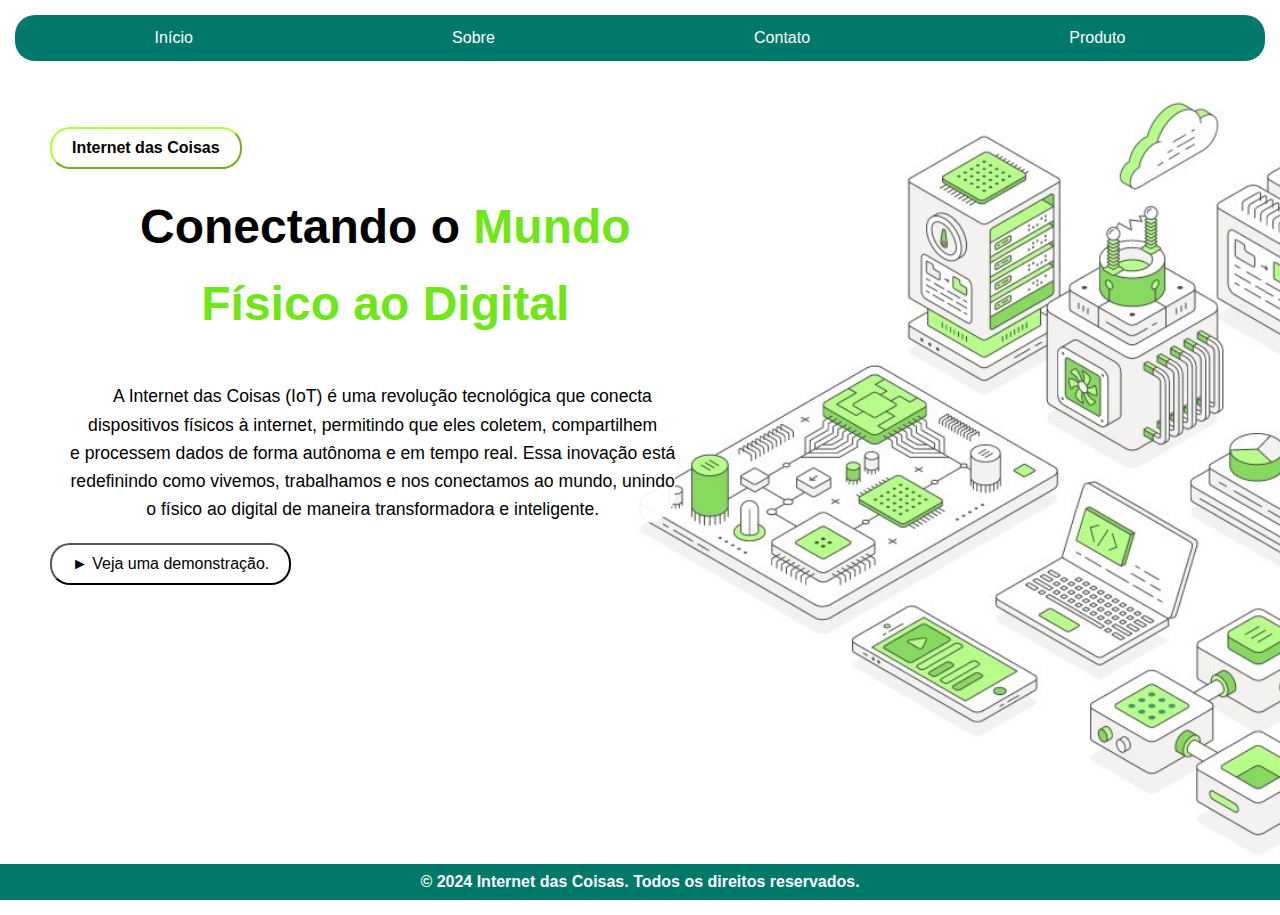
<file: index.html>
<!DOCTYPE html>
<html lang="pt-br">

<head>
    <meta charset="UTF-8">
    <meta name="viewport" content="width=device-width, initial-scale=1.0">
    <title>Energia Renovável</title>
    <script src="/js/javascript.js"></script>
    <link rel="stylesheet" href="./css/style.css">
</head>

<!-- Inicio do body com imagem de fundo. -->

<body style="background-image: url(img/background_home.jpg);">

    <!-- Cabeçalho com botões para trocar de página. -->
    <header>
        <nav>
            <ul>
                <li><a href="index.html">Início</a></li>
                <li><a href="sobre.html">Sobre</a></li>
                <li><a href="contato.html">Contato</a></li>
                <li><a href="produto.html">Produto</a></li>
            </ul>
        </nav>
    </header>

    <br><br>

    <!-- Um título com formato de botão. -->
    <div class="caixa-botao">
        <button class="botao-sem-click"><b>Internet das Coisas</b></button>
    </div>

    <!-- Título como introdução. -->
    <section id="intro">
        <h1>Conectando o <span style="color: #6ee618;">Mundo<br> Físico ao Digital</span></h1>
    </section>

    <!-- Texto da introdução. -->
    <section id="intro">
        <p>&nbsp;&nbsp;&nbsp;&nbsp;A Internet das Coisas (IoT) é uma revolução tecnológica que conecta<br>
            dispositivos físicos à internet, permitindo que eles coletem, compartilhem<br>
            e processem dados de forma autônoma e em tempo real. Essa inovação está<br>
            redefinindo como vivemos, trabalhamos e nos conectamos ao mundo, unindo<br>
            o físico ao digital de maneira transformadora e inteligente.</p>
    </section>

    <!-- Botões logo abaixo da introdução. -->
    <div class="caixa-botao">
        <button class="botao-verde" id="voltar-play"
            onclick="ocultarVideo(); aparecerBotaoplay(); esconderBotaovoltarplay()" style="display: none;">Fechar
            Vídeo</button>
        <button class="botao-play" id="play" onclick="mostrarVideo();esconderBotaoplay(); aparecerBotaovoltar()">&#9658
            Veja uma demonstração.</button>
        <div id="meu-video" style="display: none;">  <!-- Div para carregar vídeo usando iframe. -->
            <iframe width="620" height="440" src="https://www.youtube.com/embed/Ikvs6B2591M?si=vOtSw7bneXsPU3NO"
                title="YouTube video player" frameborder="0"
                allow="accelerometer; autoplay; clipboard-write; encrypted-media; gyroscope; picture-in-picture; web-share"
                referrerpolicy="strict-origin-when-cross-origin" allowfullscreen></iframe>
        </div>
    </div>

    <br><br><br><br>
    
    <!-- Rodapé. -->
    <footer>
        <strong>&copy; 2024 Internet das Coisas. Todos os direitos reservados.</strong>
    </footer>
</body>

</html>
</file>
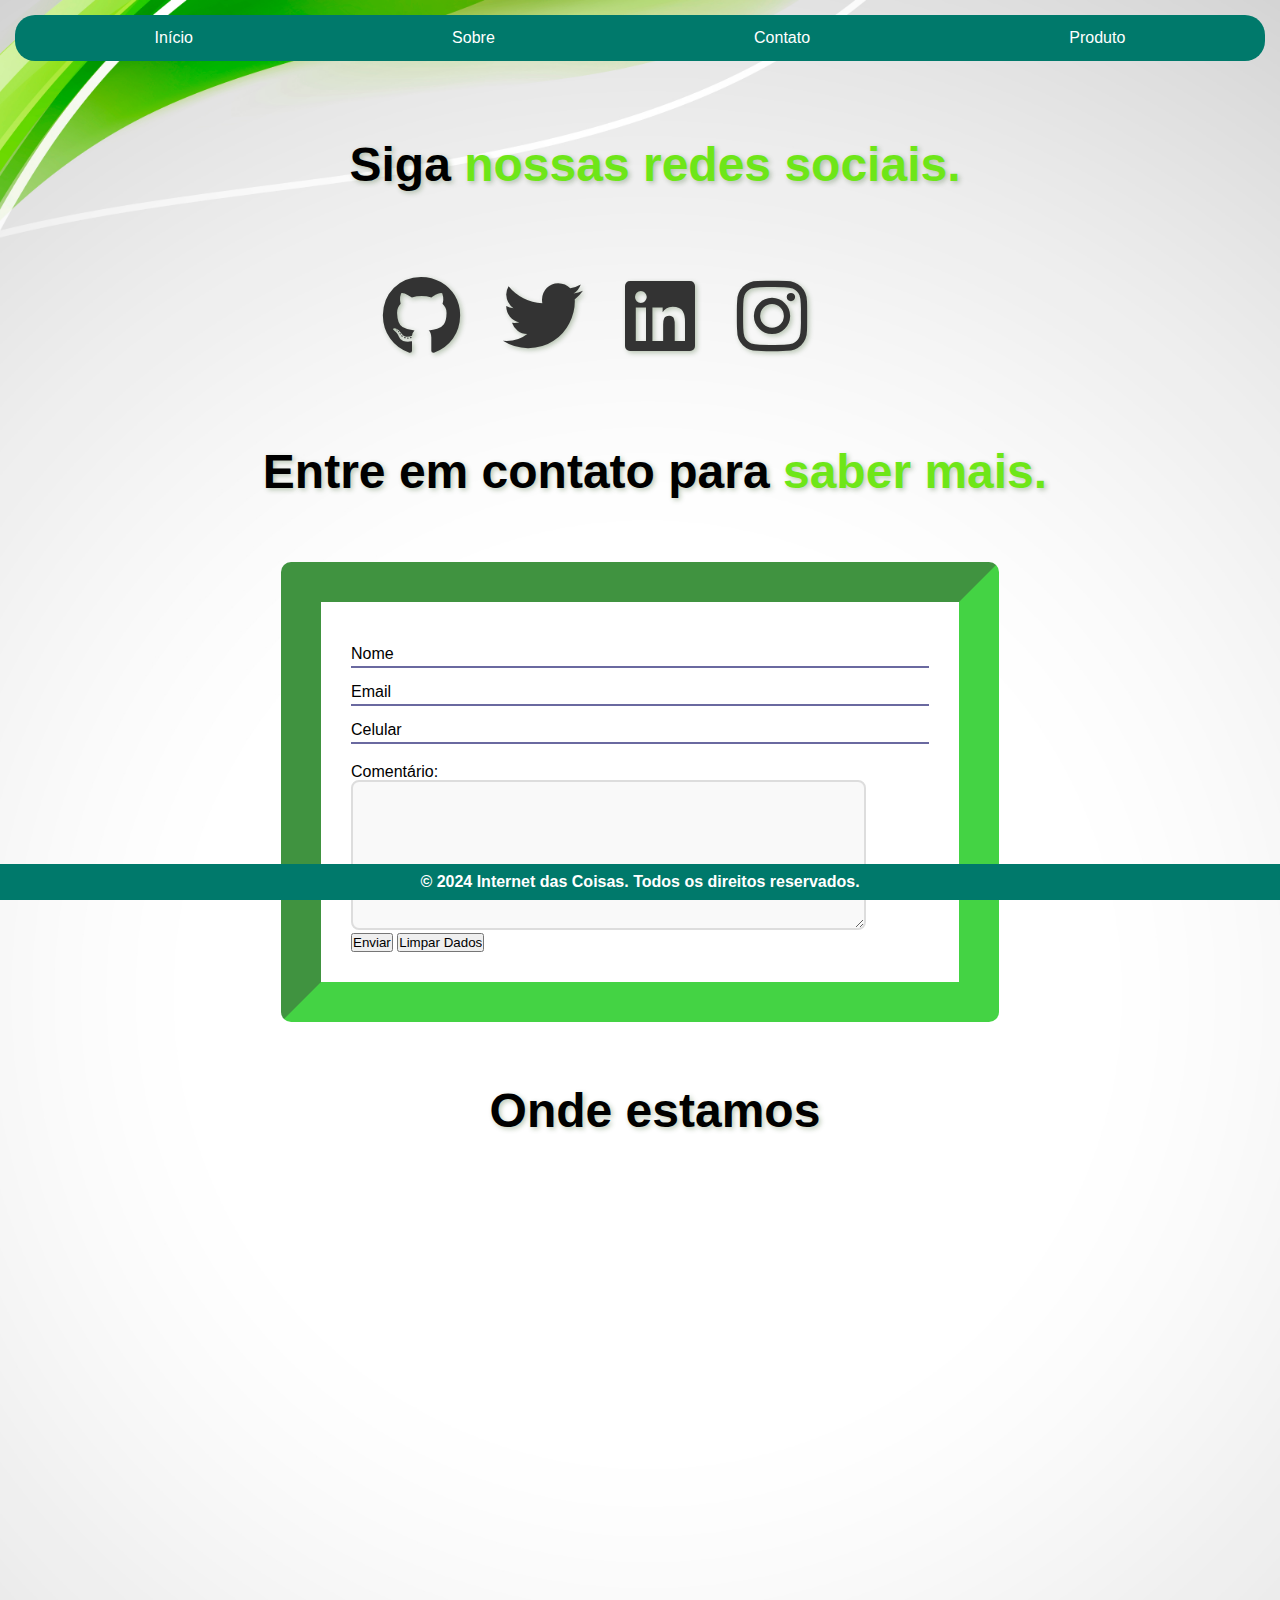
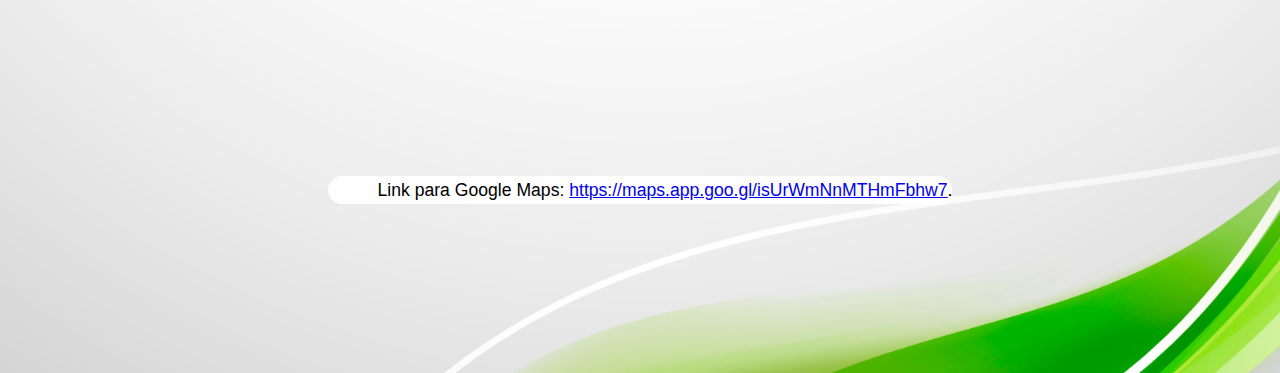
<file: contato.html>
<!DOCTYPE html>
<html lang="pt-br">
<head>
    <meta charset="UTF-8">
    <meta name="viewport" content="width=device-width, initial-scale=1.0">
    <title>Contato - Energia Renovável</title>
    <link rel="stylesheet" href="./css/style.css">
    <script src="/js/javascript.js"></script>
    <link rel="stylesheet" href="https://cdnjs.cloudflare.com/ajax/libs/font-awesome/6.5.1/css/all.min.css">
</head>

<!-- Inicio do body com imagem de fundo. -->
<body style="background-image: url(img/backgroundcontato.jpg);">

    <!-- Cabeçalho com botões para trocar de página. -->
    <header>
        <nav>
            <ul>
                <li><a href="index.html">Início</a></li>
                <li><a href="sobre.html">Sobre</a></li>
                <li><a href="contato.html">Contato</a></li>
                <li><a href="produto.html">Produto</a></li>
            </ul>
        </nav>
    </header>
    <br><br>
    <div class="titulo-contato">
        <h1>Siga<span style="color: #6ee618;"> nossas redes sociais.</span></h1>
    </div>

    <br><br>

    <!-- Div com icones. -->
    <div class="titulo-contato">

        <a class="icons" target="_blank" href="#">
            <i class="fab fa-github"></i>
        </a>

        <a class="icons" target="_blank" href="#">
            <i class="fab fa-twitter"></i>
        </a>

        <a class="icons" target="_blank" href="#">
            <i class="fab fa-linkedin"></i>
        </a>

        <a class="icons" target="_blank" href="#">
            <i class="fab fa-instagram"></i>
        </a>

    </div>

    <br><br>

    <div class="titulo-contato">
        <h1>Entre em contato para<span style="color: #6ee618;"> saber mais.</span></h1>
    </div>

    <br><br>

    <!-- Formulário. -->
    <div class="form-container">
            <form action="#" method="POST">
                <fieldset>
                    <div class="caixa-cadastro">
                        <!-- Nome -->
                        <div class="label-float">
                            <input type="text"
                                required size="60"
                                pattern="[aA-zZ ]{4,50}"
                                placeholder=" "/>
                                <label>Nome</label>
                                </div>

                        <!-- Email -->
                        <div class="label-float">
                            <input type="email"
                                id="email"
                                required size="60"
                                required
                                placeholder="Ex: teste@gmail.com..."/>
                                <label>Email </label>
                        </div>

                        <!-- Celular -->
                        <div class="label-float">
                            <input type="text"
                                pattern="[0-9]{1,50}"
                                required size="60"
                                placeholder="Ex: (99)9999-9999..."
                                required/>
                            <label>Celular</label>
                        </div>
                        <br>

                        <!-- Mensagem -->
                        <label>Comentário:</label><br><textarea class="msg" cols="78" rows="8"></textarea><br>
                    
                        <!-- Botões -->
                        <button type="submit">Enviar</button>
                        <input type="reset" value="Limpar Dados"/>
                </fieldset>
            </form>
        </section>
    </div>

    <br><br>

    <!-- Mapa -->
        <div class="mapa">
            <div class="titulo-contato">
                <h1>Onde estamos</h1>
            </div>
            <br>
            <iframe src="https://www.google.com/maps/embed?pb=!1m18!1m12!1m3!1d38185.419805616286!2d114.23895849321465!3d-1.2284490901642335!2m3!1f0!2f0!3f0!3m2!1i1024!2i768!4f13.1!3m3!1m2!1s0x2dfbfa180cfb81bf%3A0xe15182fe0fc7bdef!2sBajoog%2C%20Dandang%2C%20Pasak%20Talawang%2C%20Kapuas%20Regency%2C%20Kalimantan%20Central%2C%20Indon%C3%A9sia!5e1!3m2!1spt-BR!2sbr!4v1731543349268!5m2!1spt-BR!2sbr" width="800" height="600" style="border:0;" allowfullscreen="" loading="lazy" referrerpolicy="no-referrer-when-downgrade"></iframe>
            <p>
                Link para Google Maps:
                <a href="https://maps.app.goo.gl/isUrWmNnMTHmFbhw7">https://maps.app.goo.gl/isUrWmNnMTHmFbhw7</a>.
              </p>
        </div>
    <footer>
        <strong>&copy; 2024 Internet das Coisas. Todos os direitos reservados.</strong>
    </footer>
</body>
</html>
</file>
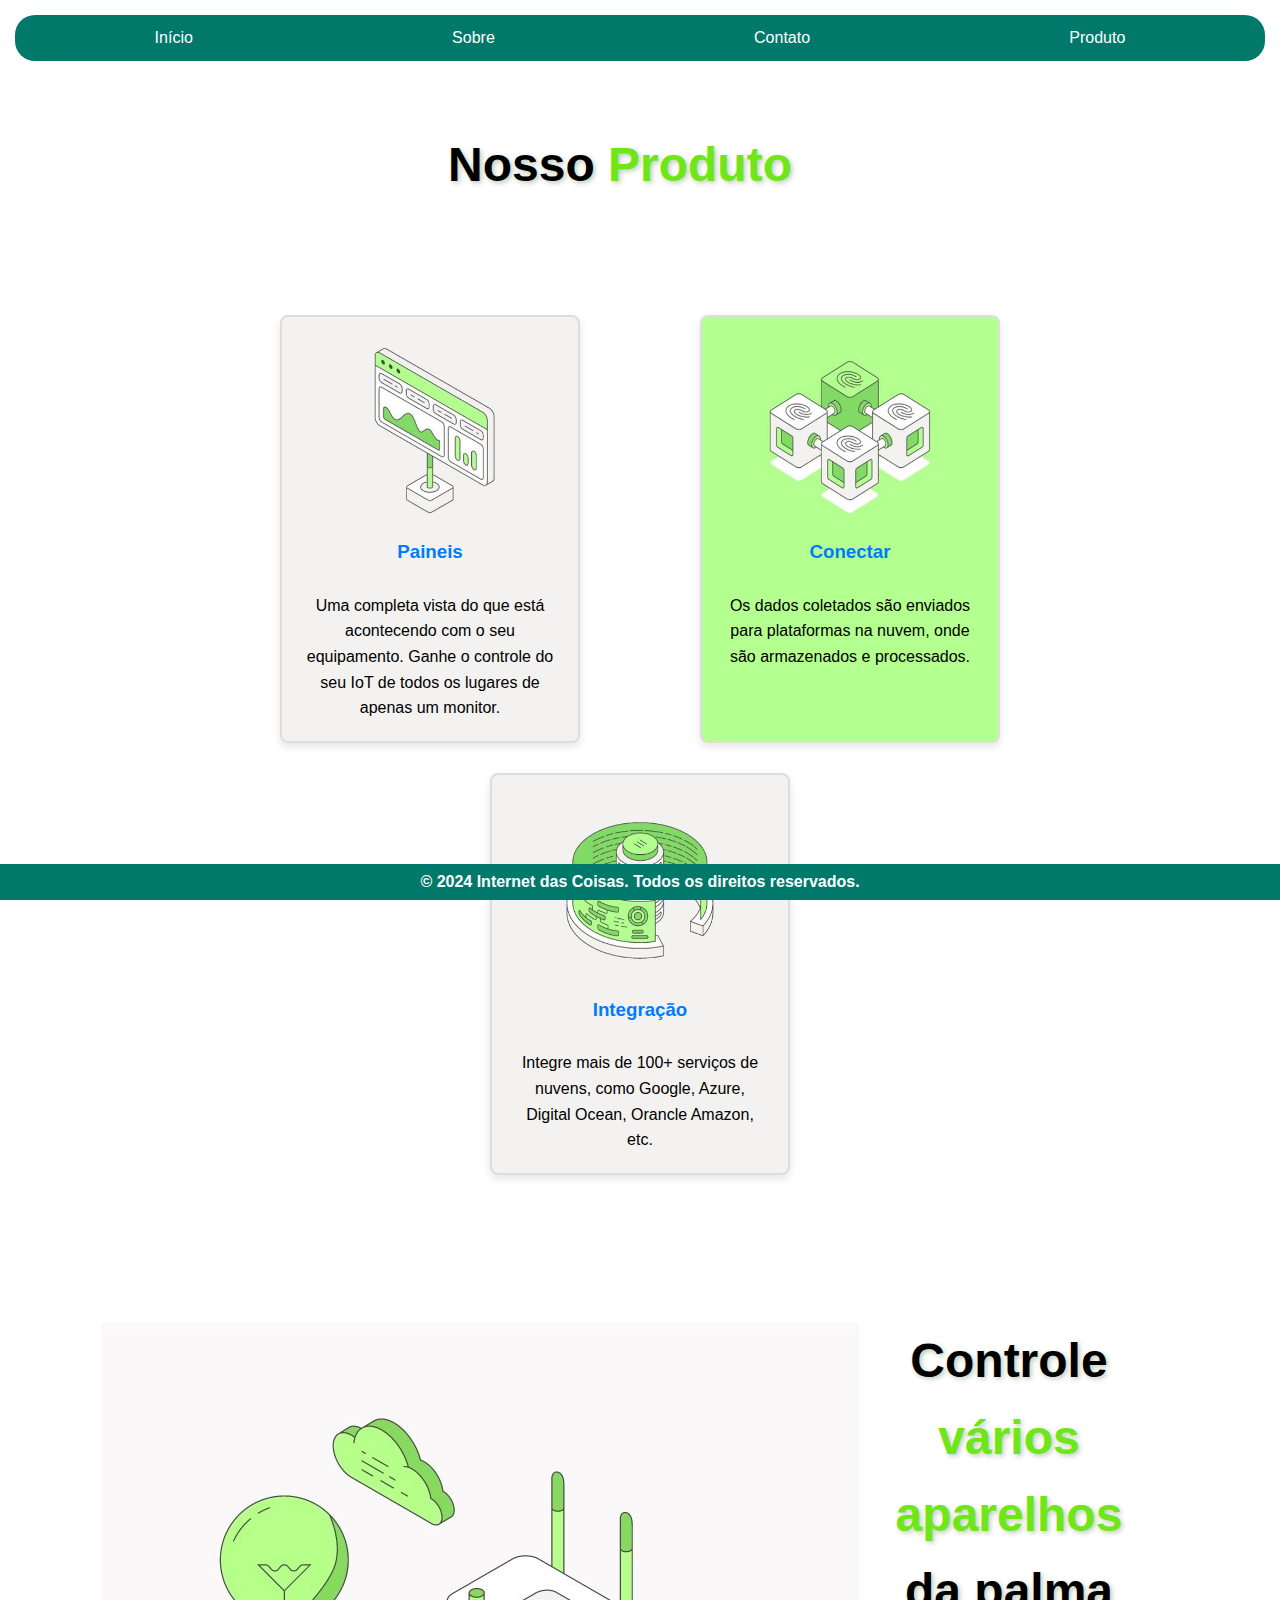
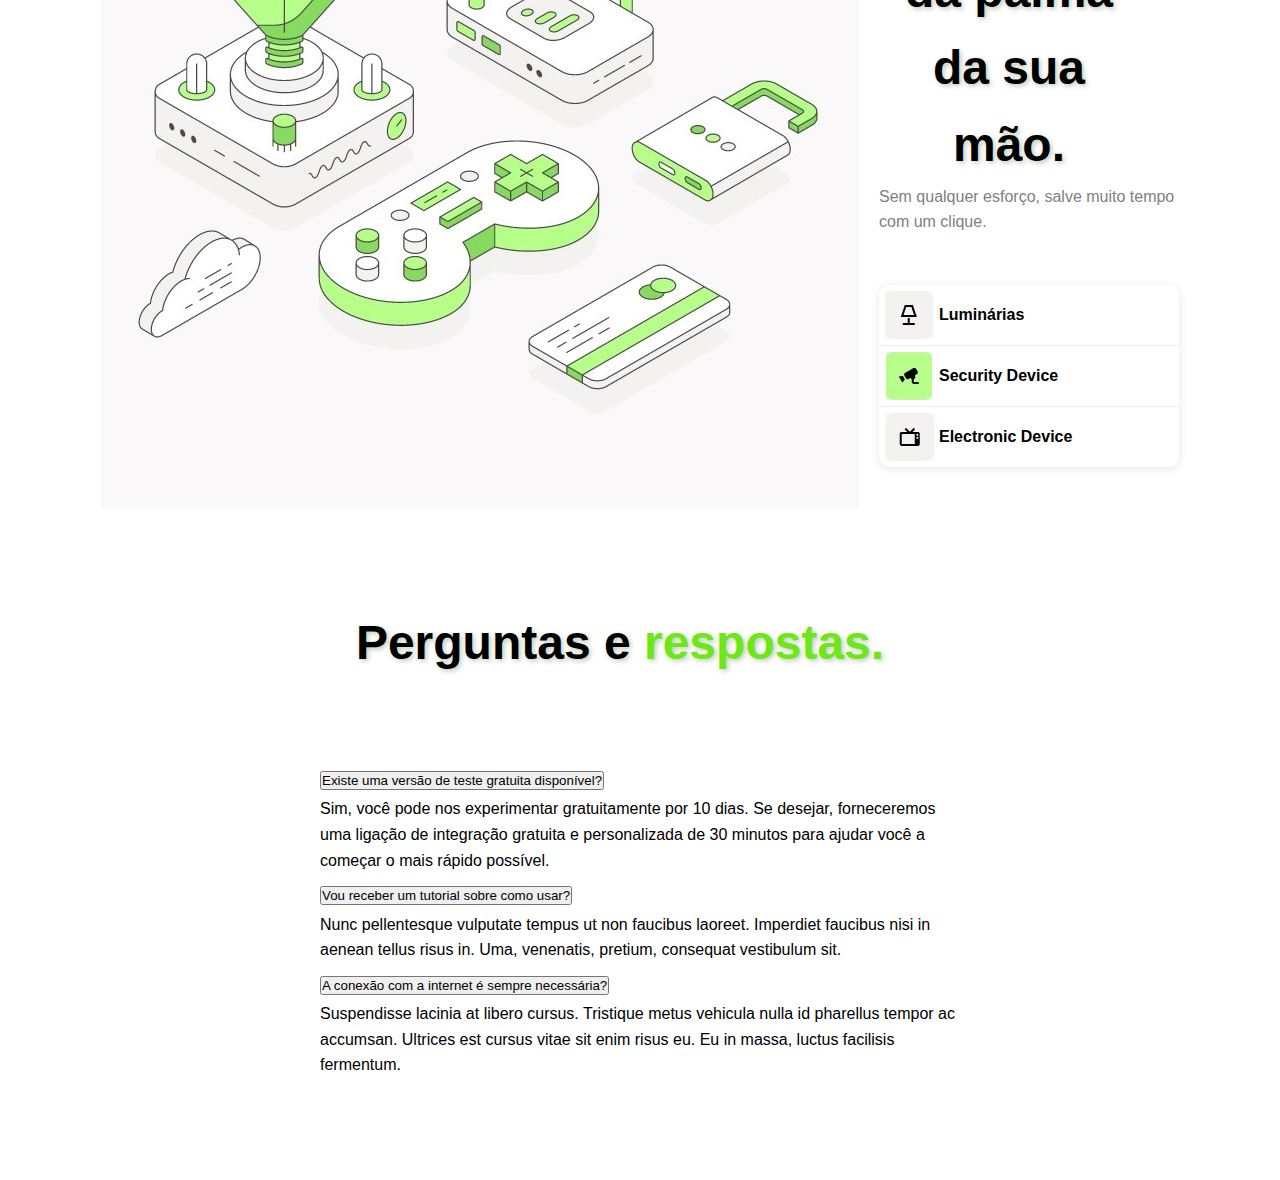
<file: produto.html>
<!DOCTYPE html>
<html lang="pt-br">

<head>
    <meta charset="UTF-8">
    <meta name="viewport" content="width=device-width, initial-scale=1.0">
    <title>Produto - Energia Renovável</title>
    <link rel="stylesheet" href="./css/style.css">
    <link rel="stylesheet" href="https://cdnjs.cloudflare.com/ajax/libs/font-awesome/6.5.1/css/all.min.css">
    <script src="/js/javascript.js"></script>
    <link href="https://cdn.jsdelivr.net/npm/bootstrap@5.2.3/dist/css/bootstrap.min.css" rel="stylesheet" integrity="sha384-rbsA2VBKQhggwzxH7pPCaAqO46MgnOM80zW1RWuH61DGLwZJEdK2Kadq2F9CUG65" crossorigin="anonymous">
</head>

<body>
  <script src="https://cdn.jsdelivr.net/npm/bootstrap@5.2.3/dist/js/bootstrap.bundle.min.js" integrity="sha384-kenU1KFdBIe4zVF0s0G1M5b4hcpxyD9F7jL+jjXkk+Q2h455rYXK/7HAuoJl+0I4" crossorigin="anonymous"></script>

    <!-- Cabeçalho com botões para trocar de página. -->
    <header>
        <nav>
            <ul>
                <li><a href="index.html">Início</a></li>
                <li><a href="sobre.html">Sobre</a></li>
                <li><a href="contato.html">Contato</a></li>
                <li><a href="produto.html">Produto</a></li>
            </ul>
        </nav>
    </header>

    <br><br>

    <div class="titulo-sobre">Nosso <span style="color: #6ee618;">Produto</span></div>

    <br><br><br>

    <!-- Caixas com conteúdos -->
    <div class="conteudos">
        <div class="conteudo-caixas" style="background-color: #f3f2f0">
            <img src="./img/dashboard.JPG" alt="dashboard" style="width: 200px; height: 200px;">
            <h3>Paineis</h3>
            <br>
            <div>Uma completa vista do que está acontecendo com o seu equipamento. Ganhe o controle do seu IoT de todos
                os lugares de apenas um monitor.</div>
        </div>

        <div class="conteudo-caixas" style="background-color: #b3ff90">
            <img src="./img/connect.JPG" alt="connect" style="width: 200px; height: 200px;">
            <h3>Conectar</h3>
            <br>
            <div>Os dados coletados são enviados para plataformas na nuvem, onde são armazenados e processados.</div>
        </div>

        <div class="conteudo-caixas" style="background-color: #f3f2f0">
            <img src="./img/integration.JPG" alt="integration" style="width: 200px; height: 200px;">
            <h3>Integração</h3>
            <br>
            <div>Integre mais de 100+ serviços de nuvens, como Google, Azure, Digital Ocean, Orancle Amazon, etc.</div>
        </div>
    </div>

    <br><br><br><br>

    <!-- Imagens e icones com títulos. -->
    <div class="table-produto">
        <div class="coluna">
            <img class="imagem-produto" src="./img/foto_tabela.jpg">
        </div>
        <div class="coluna">
            <div class="titulo-sobre">Controle <span style="color: #6ee618;">vários aparelhos</span><br>
                da palma da sua mão.</div>
            <div class="texto-cinza">Sem qualquer esforço, salve muito tempo com um clique.</div>

            <div class="device-list">
                <div class="device-item">
                    <div class="icon"><img src="./img/abajur.jpg"></div>
                    <span class="device-text">Luminárias</span>
                </div>

                <div class="device-item selected">
                    <div class="icon"><img src="./img/camera.jpg"></div>
                    <span class="device-text">Security Device</span>
                </div>

                <div class="device-item">
                    <div class="icon"><img src="./img/tv.jpg"></div>
                    <span class="device-text">Electronic Device</span>
                </div>
            </div>
        </div>
    </div>

    <br><br><br>

    <!-- Faq feito com bootstrap. -->
    <div class="titulo-sobre">Perguntas e <span style="color: #6ee618;">respostas.</span><br></div>
    <br><br><br>
    <div class="accordion accordion-flush accordion-edit" id="accordionFlushExample">
      <div class="accordion-item">
        <h2 class="accordion-header" id="flush-headingOne">
          <button class="accordion-button collapsed" type="button" data-bs-toggle="collapse" data-bs-target="#flush-collapseOne" aria-expanded="false" aria-controls="flush-collapseOne">
            Existe uma versão de teste gratuita disponível?
          </button>
        </h2>
        <div id="flush-collapseOne" class="accordion-collapse collapse" aria-labelledby="flush-headingOne" data-bs-parent="#accordionFlushExample">
          <div class="accordion-body">Sim, você pode nos experimentar gratuitamente por 10 dias. Se desejar, forneceremos uma ligação de integração gratuita e personalizada de 30 minutos para ajudar você a começar o mais rápido possível.</div>
        </div>
      </div>
      <div class="accordion-item">
        <h2 class="accordion-header" id="flush-headingTwo">
          <button class="accordion-button collapsed" type="button" data-bs-toggle="collapse" data-bs-target="#flush-collapseTwo" aria-expanded="false" aria-controls="flush-collapseTwo">
            Vou receber um tutorial sobre como usar?
          </button>
        </h2>
        <div id="flush-collapseTwo" class="accordion-collapse collapse" aria-labelledby="flush-headingTwo" data-bs-parent="#accordionFlushExample">
          <div class="accordion-body">Nunc pellentesque vulputate tempus ut non faucibus laoreet. Imperdiet faucibus nisi in aenean tellus risus in. Uma, venenatis, pretium, consequat vestibulum sit.</div>
        </div>
      </div>
      <div class="accordion-item">
        <h2 class="accordion-header" id="flush-headingThree">
          <button class="accordion-button collapsed" type="button" data-bs-toggle="collapse" data-bs-target="#flush-collapseThree" aria-expanded="false" aria-controls="flush-collapseThree">
            A conexão com a internet é sempre necessária?
          </button>
        </h2>
        <div id="flush-collapseThree" class="accordion-collapse collapse" aria-labelledby="flush-headingThree" data-bs-parent="#accordionFlushExample">
          <div class="accordion-body">Suspendisse lacinia at libero cursus. Tristique metus vehicula nulla id pharellus tempor ac accumsan. Ultrices est cursus vitae sit enim risus eu. Eu in massa, luctus facilisis fermentum.</div>
        </div>
      </div>
    </div>

<br><br><br><br>

    <footer>
        <strong>&copy; 2024 Internet das Coisas. Todos os direitos reservados.</strong>
    </footer>
    
</body>

</html>
</file>
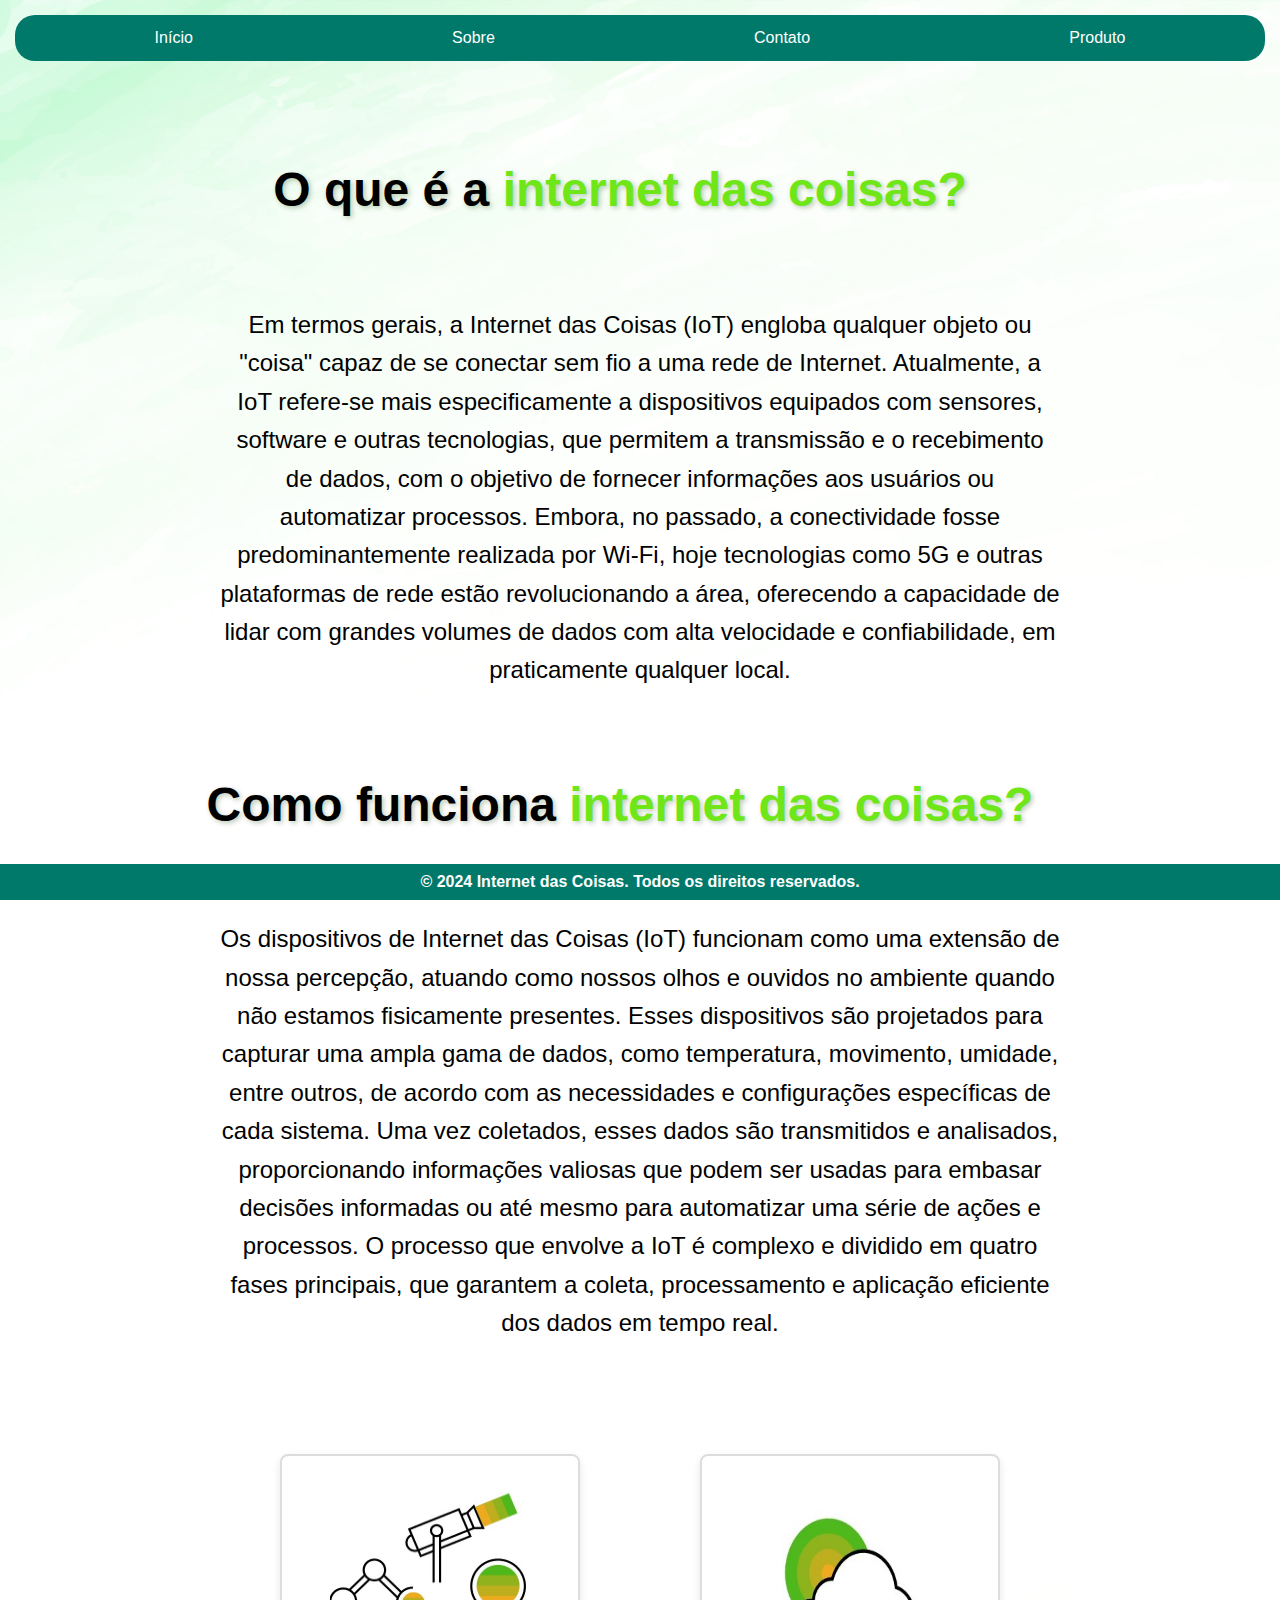
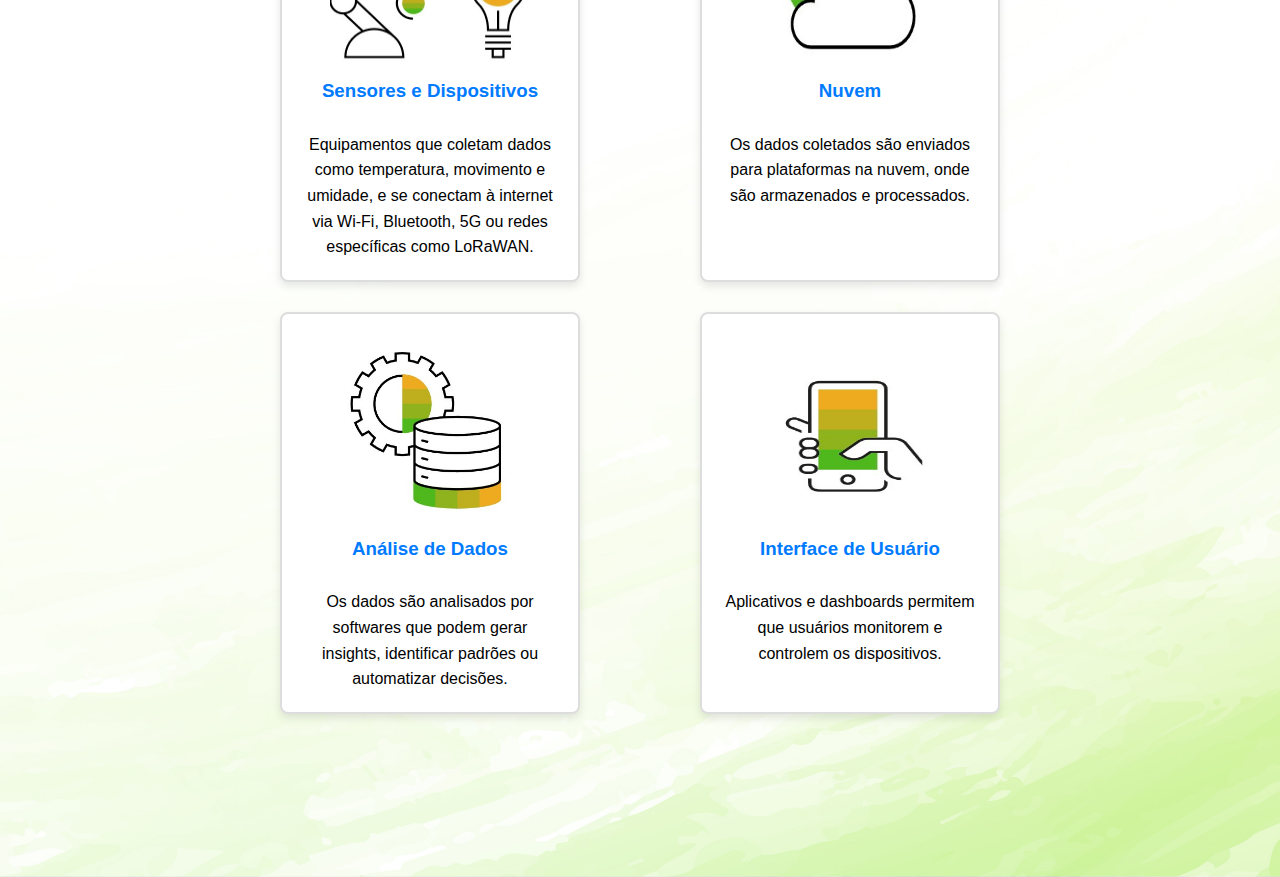
<file: sobre.html>
<!DOCTYPE html>
<html lang="pt-br">

<head>
    <meta charset="UTF-8">
    <meta name="viewport" content="width=device-width, initial-scale=1.0">
    <title>Sobre - Energia Renovável</title>
    <link rel="stylesheet" href="./css/style.css">
    <script src="/js/javascript.js"></script>
</head>

<!-- Inicio do body com imagem de fundo. -->

<body style="background-image: url(img/backgroundsobre.jpg);">

    <!-- Cabeçalho com botões para trocar de página. -->
    <header>
        <nav>
            <ul>
                <li><a href="index.html">Início</a></li>
                <li><a href="sobre.html">Sobre</a></li>
                <li><a href="contato.html">Contato</a></li>
                <li><a href="produto.html">Produto</a></li>
            </ul>
        </nav>
    </header>

    <br><br><br>

    <!-- Título da página sobre -->
    <div class="titulo-sobre">O que é a <span style="color: #6ee618;">internet das coisas?</span></div>

    <br><br><br>

    <div class="texto-sobre">Em termos gerais, a Internet das Coisas (IoT) engloba qualquer objeto
        ou "coisa" capaz de se conectar sem fio a uma rede de Internet. Atualmente, a IoT refere-se
        mais especificamente a dispositivos equipados com sensores, software e outras tecnologias,
        que permitem a transmissão e o recebimento de dados, com o objetivo de fornecer informações
        aos usuários ou automatizar processos. Embora, no passado, a conectividade fosse predominantemente
        realizada por Wi-Fi, hoje tecnologias como 5G e outras plataformas de rede estão revolucionando a
        área, oferecendo a capacidade de lidar com grandes volumes de dados com alta velocidade e
        confiabilidade, em praticamente qualquer local.
    </div>

    <br><br><br>

    <!-- Quatro caixas com conteúdo e foto.  -->

    <div class="titulo-sobre">Como funciona <span style="color: #6ee618;">internet das coisas?</span></div>

    <br><br><br>

    <div class="texto-sobre">Os dispositivos de Internet das Coisas (IoT) funcionam como uma extensão de nossa
        percepção,
        atuando como nossos olhos e ouvidos no ambiente quando não estamos fisicamente presentes. Esses dispositivos são
        projetados para capturar uma ampla gama de dados, como temperatura, movimento, umidade, entre outros, de acordo
        com as necessidades e configurações específicas de cada sistema. Uma vez coletados, esses dados são transmitidos
        e analisados, proporcionando informações valiosas que podem ser usadas para embasar decisões informadas ou até
        mesmo para automatizar uma série de ações e processos. O processo que envolve a IoT é complexo e dividido em
        quatro
        fases principais, que garantem a coleta, processamento e aplicação eficiente dos dados em tempo real.

    </div>

    <br><br><br>

    <!-- Caixas com informações sobre o IoT. -->
    <div class="conteudos">
        <div class="conteudo-caixas">
            <img src="./img/sensores.jpg" alt="sensores" style="width: 200px; height: 200px;">
            <h3>Sensores e Dispositivos</h3>
            <br>
            <div>Equipamentos que coletam dados como temperatura, movimento e umidade, e se conectam à internet via
                Wi-Fi, Bluetooth, 5G ou redes específicas como LoRaWAN.</div>
        </div>

        <div class="conteudo-caixas">
            <img src="./img/nuvem.jpg" alt="sensores" style="width: 200px; height: 200px;">
            <h3>Nuvem</h3>
            <br>
            <div>Os dados coletados são enviados para plataformas na nuvem, onde são armazenados e processados.</div>
        </div>

        <div class="conteudo-caixas">
            <img src="./img/servidores.jpg" alt="sensores" style="width: 200px; height: 200px;">
            <h3>Análise de Dados</h3>
            <br>
            <div>Os dados são analisados por softwares que podem gerar insights, identificar padrões ou automatizar
                decisões.</div>
        </div>

        <div class="conteudo-caixas">
            <img src="./img/usuario.jpg" alt="sensores" style="width: 200px; height: 200px;">
            <h3>Interface de Usuário</h3>
            <br>
            <div>Aplicativos e dashboards permitem que usuários monitorem e controlem os dispositivos.</div>
        </div>
    </div>

    <br><br><br><br><br>
    
    <!-- Rodapé. -->
    <footer>
        <strong>&copy; 2024 Internet das Coisas. Todos os direitos reservados.</strong>
    </footer>
</body>

</html>
</file>
<file: css/style.css>
* {
    margin: 0;
    /* Espaçamento da margem. */
    padding: 0;
    box-sizing: border-box;
    /* Para sumir o scroll */
}

body {
    font-family: Arial, sans-serif;    /* Fonte */
    line-height: 1.6;    /* Espaçamento entre as linhas */
    background-repeat: no-repeat;    /* Não repite a imagem */
    background-size: cover;    /* Se adapta a área. */
    background-position: center;    /* Centraliza o fundo */
    margin: 0;    /* Espaçamento da margem. */
    min-height: 100vh;    /* Garante que o corpo tenha pelo menos a altura da tela. */
}

@media only screen and (max-width: 480px) {
    body {
        background-size: cover;        /* Se adapta a área. */
        background-position: center;        /* Centraliza a imagem. */
        background-attachment: scroll;        /* Acompanha scroll pode ser mudado para fixed depois. */
    }
}


header {
    background-color: #00796b;    /* Cor de fundo do header. */
    padding: 10px;    /* Distância entre o texto e a borda do header. */
    border-radius: 20px;    /* Para arredondar os cantos do header. */
    margin: 15px;    /* Distância do header para não encostar em nada */
}

nav ul {
    list-style: none;
    display: flex;    /* Disposição do conteúdo dentro do header. */
    justify-content: space-around;
    margin-bottom: 0px;
}

nav ul li a {
    color: white;    /* Cor do texto dentro do header. */
    text-decoration: none;    /* Tira a decoração antes do texto no header. */
}

/* Estilos de caixas para conteúdos. */
section {
    display: flex;    /* Disposição dos elementos. */
    padding: 20px;    /* Espaço entre o texto e a borda. */
}

.caixa-botao {
    display: flex;    /* Disposição dos elementos. */
    gap: 30px;    /* Espaço entre os botões. */
    padding-left: 50px;    /* Espaço entre os botões e o fim da página a esquerda. */
    background-color: rgba(255, 255, 255, 0.904);    /* Cor de fundo. */
    width: 30%;    /* Largura. */
    white-space: nowrap;    /* Para o texto não quebrar. */
}

.conteudos {
    display: flex;    /* Disposição dos elementos. */
    flex-wrap: wrap;    /* Para os itens se quebrarem */
    justify-content: space-around;    /* Para distribuir o coteúdo de forma uniforme */
    margin: 20px;    /* Espaçamento da margem. */
    padding-left: 200px;    /* Espaço para não encostar no lado esquerdo da página */
    padding-right: 200px;    /* Espaço para não encostar no lado direito da página */
}

.form-container {
    display: flex;
    align-items: center;
    flex-direction: row;
    justify-content: center;
    margin: 0;

}

.table-produto {
    display: table;
    width: 75%;
    border-collapse: collapse;
    align-content: flex-start;
    background-color: rgba(255, 255, 255, 0.979);
    margin: auto;
}

/* Classe imagem do produto */

.imagem-produto {
    width: auto;
    height: auto;
}

@media only screen and (max-width: 1000px) {
    .imagem-produto {
        width: 0%;
    }
}

.coluna {
    display: table-cell;
    border: 0px solid #ccc;
    padding: 10px;
    text-align: left;
    width: auto;
    vertical-align: middle;
    font-family: Arial, sans-serif;
    font-size: 1em;
    background-color: white;
}

.device-list {
    width: 300px;
    margin: 50px auto;
    background-color: #fff;
    border-radius: 10px;
    box-shadow: 0px 2px 10px rgba(0, 0, 0, 0.1);
}

.device-item {
    display: flex;
    align-items: center;
    padding: 15px;
    border-bottom: 1px solid #eee;
}

.device-item:last-child {
    border-bottom: none;
}

.icon {
    width: 30px;
    height: 30px;
    background-color: #f0f0f0;
    color: #000;
    display: flex;
    align-items: center;
    justify-content: center;
    border-radius: 8px;
    margin-right: 15px;
}

.device-text {
    font-size: 1rem;
    font-weight: bold;
}

/* FIM */

/* Mudança no estilo ao reduzir o tamanho da página. */
@media only screen and (max-width: 830px) {
    .conteudos {
        padding-left: 0px;        /* Para tirar o espamento anterior */
        padding-right: 0px;
    }
}

.conteudo-caixas {
    display: flex;
    flex-direction: column;    /* Organiza os elementos em coluna */
    align-items: center;    /* Centraliza horizontalmente */
    text-align: center;    /* Garante que o texto fique centralizado */
    background-color: #fff;
    border: 2px solid #ddd;
    border-radius: 8px;
    width: 300px;
    padding: 20px;
    margin: 15px;    /* Espaçamento da margem. */
    box-shadow: 0 4px 8px rgba(0, 0, 0, 0.1);
    transition: transform 0.2s ease-in-out;
}

.conteudo-caixas h3 {
    color: #007BFF;
    margin-top: 0;    /* Espaçamento da margem. */
}

.conteudo-caixas p {
    color: #555;
}

.conteudo-caixas:hover {
    transform: translateY(-5px);
}

/* FIM */

/* Estilo dos botões. */
.botao-verde {
    background-color: rgb(13, 199, 13);    /* Cor de fundo verde. */
    color: white;    /* Cor do texto branca. */
    border: none;    /* Remove a borda padrão. */
    padding: 10px 20px;    /* Espaçamento interno (vertical e horizontal). */
    font-size: 16px;    /* Tamanho da fonte. */
    cursor: pointer;    /* Muda o cursor para indicar que é clicável. */
    border-radius: 25px;    /* Bordas arredondadas. */
    transition: background-color 0.3s;    /* Transição suave para a cor de fundo. */
}

.botao-play {
    background: none;    /* Sem fundo */
    border-radius: 20px;    /* Sem borda */
    color: black;    /* Cor do ícone */
    padding: 10px 20px;    /* Espaçamento interno (vertical e horizontal). */
    font-size: 16px;    /* Tamanho da fonte. */
    cursor: pointer;    /* Muda o cursor para indicar que é clicável */
    transition: transform 0.2s;    /* Transição suave para o efeito de clique */
}

.botao-play:hover {
    transform: scale(1.1);    /* Aumenta o tamanho ao passar o mouse */
}

.botao-verde:hover {
    background-color: darkgreen;    /* Cor de fundo ao passar o mouse */
}

.botao-sem-click {
    background: none;    /* Sem fundo */
    border-radius: 20px;    /* Sem borda */
    border-color: greenyellow;
    color: rgb(0, 0, 0);    /* Cor do ícone */
    padding: 10px 20px;    /* Espaçamento interno (vertical e horizontal). */
    font-size: 16px;    /* Tamanho da fonte. */
}

/* FIM */

/* Estilos de texto */
h1 {
    font-size: 3rem;    /* Tamanho da fonte */
    text-align: center;    /* Alinhar o texto ao centro */
    padding-left: 120px;    /* Espaço a esquerda do texto */
}

@media only screen and (max-width: 560px) {
    h1 {
        padding-left: 0px;
    }
}

.titulo-sobre {
    font-size: 3rem;    /* Tamanho da fonte */
    text-align: center;    /* Alinhar o texto ao centro */
    font-weight: bold;    /* Negrito */
    text-shadow: 2px 2px 5px rgba(30, 76, 15, 0.291);
    padding-right: 40px;
}

.titulo-contato {
    font-size: 3rem;    /* Tamanho da fonte */
    text-align: center;    /* Alinhar o texto ao centro */
    font-weight: bold;    /* Negrito */
    text-shadow: 2px 2px 5px rgba(30, 76, 15, 0.291);
    padding-right: 90px;
}

h2 {
    color: #004d40;    /* Cor do texto dentro das tags h1 e h2 */
}

p {
    text-align: center;    /* Alinhar o texto ao centro */
    font-size: 1.1em;    /* Tamanho da fonte */
    padding-left: 50px;    /* Espaço a esquerda do texto */
    background-color: rgba(255, 255, 255, 0.918);    /* Fundo para aparecer melhor o texto */
    border-radius: 30px;    /* Bordas redondas para o fundo */
}

@media only screen and (max-width: 560px) {
    p {
        padding-left: 0px;
    }
}

.texto-cinza {
    color: grey;
    margin: auto;
}

/* Estilo texto da página sobre */
.texto-sobre {
    padding-left: 220px;
    padding-right: 220px;
    text-align: center;
    font-size: 1.5rem;
}


/* FIM */

/* Estilo do footer */
footer {
    background-color: #00796b;    /* Cor de fundo do footer. */
    color: white;    /* Cor do texto dentro do footer */
    text-align: center;    /* Alinhamento do texto dentro do footer */
    padding: 5px;    /* Distância entre o texto e a borda do footer. */
    position: fixed;    /* Para travar a posição no fim da página */
    width: 100%;    /* Largura do footer (100% Página inteira) */
    bottom: 0;    /* Sem espaço entre footer e fim da página */
}

/* FIM */

/* Estilos para contato. */

.mapa {
    display: flex;
    align-items: center;
    flex-direction: column;
    height: 100vh;
    margin: 0;
}

/* Icones */
.icons {
    margin: 0 10px;
    font-size: 5rem;
    color: #333;
    text-decoration: none;
    transition: color 0.3s ease;
}

.icons:hover {
    color: greenyellow;
}

/* Div Cadastro */
.caixa-cadastro {
    display: table-cell;
    border: 0px solid #ccc;
    text-align: left;
    width: auto;
    line-height: 17px;
}

/* Efeito do campo de digitação do formulário */
.label-float {
    position: relative;
    display: flex;
    align-items: baseline;
    gap: 10px;
    margin-bottom: 2px;
    padding-top: 16px;
    font-family: Arial, sans-serif;
    font-size: 1em;
    border: 0px solid #ccc;
    background-color: white;
}

.label-float input {
    border: 0;
    border-bottom: 2px solid rgb(106, 105, 160);
    outline: none;
    min-width: 180px;
    font-size: 16px;
    transition: all .3s ease-out;
    -webkit-transition: all .3s ease-out;
    -moz-transition: all .3s ease-out;
    -webkit-appearance: none;
    border-radius: 0;
}

.label-float input:focus {
    border-bottom: 2px solid #3951b2;
}

.label-float input::placeholder {
    color: transparent;
}

.label-float::placeholder {
    margin-top: 20px;
}

.label-float label {
    pointer-events: none;
    position: absolute;
    top: 0;
    left: 0;
    margin-top: 13px;
    transition: all .3s ease-out;
    -webkit-transition: all .3s ease-out;
    -moz-transition: all .3s ease-out;
}

.label-float input:focus:required:invalid {
    border-bottom: 2px solid red;
}

.label-float2 input:focus:required:invalid {
    border-bottom: 2px solid red;
}

.label-float input:focus+label,
.label-float input:not(:placeholder-shown)+label {
    font-size: 13px;
    margin-top: 0;
    color: #3951b2;
}

fieldset {
    background-color: rgb(255, 255, 255);
    border: 40px inset rgba(13, 199, 13, 0.767);
    padding: 30px;
    position: relative;
    border-radius: 10px;
}

/* Área para o comentário */
textarea {
    width: 100%;
    max-width: 515px;
    height: 150px;
    padding: 12px;
    font-size: 16px;
    color: #333;
    background-color: #f9f9f9;
    border: 2px solid #ddd;
    border-radius: 8px;
    resize: vertical;
    transition: border-color 0.3s, box-shadow 0.3s;
    outline: none;
}

/* Efeito hover */
textarea:hover {
    border-color: #aaa;
}

/* Efeito focus */
textarea:focus {
    border-color: #007bff;
    box-shadow: 0 0 8px rgba(0, 123, 255, 0.2);
}

/* Placeholder estilizado */
textarea::placeholder {
    color: #999;
    font-style: italic;
}

/* FAQ */

.faq-container {
    max-width: 700px;
    margin: 50px auto;
    padding: 20px;
    background-color: #fff;
    border-radius: 10px;
    box-shadow: 0px 4px 20px rgba(0, 0, 0, 0.1);
}

.faq-title {
    text-align: center;
    font-size: 2rem;
    margin-bottom: 10px;
}

.faq-subtitle {
    text-align: center;
    font-size: 1rem;
    color: #777;
    margin-bottom: 30px;
}

.faq-item {
    border-bottom: 1px solid #ddd;
    padding: 20px 0;
}

.faq-item:last-child {
    border-bottom: none;
}

.faq-question {
    display: flex;
    justify-content: space-between;
    align-items: center;
    font-weight: bold;
    cursor: pointer;
    font-size: 1.1rem;
}

.faq-question i {
    transition: transform 0.3s;
}

.faq-answer {
    display: none;
    padding-top: 10px;
    font-size: 1rem;
    color: #555;
    line-height: 1.5;
}

/* Mostrar resposta quando a classe 'active' estiver presente */
.faq-item.active .faq-answer {
    display: block;
}

.faq-item.active .faq-question i {
    transform: rotate(180deg);
}

/* Accordion classes novas */

.accordion-edit {
    width: 50%;
    margin: auto;
}
</file>
